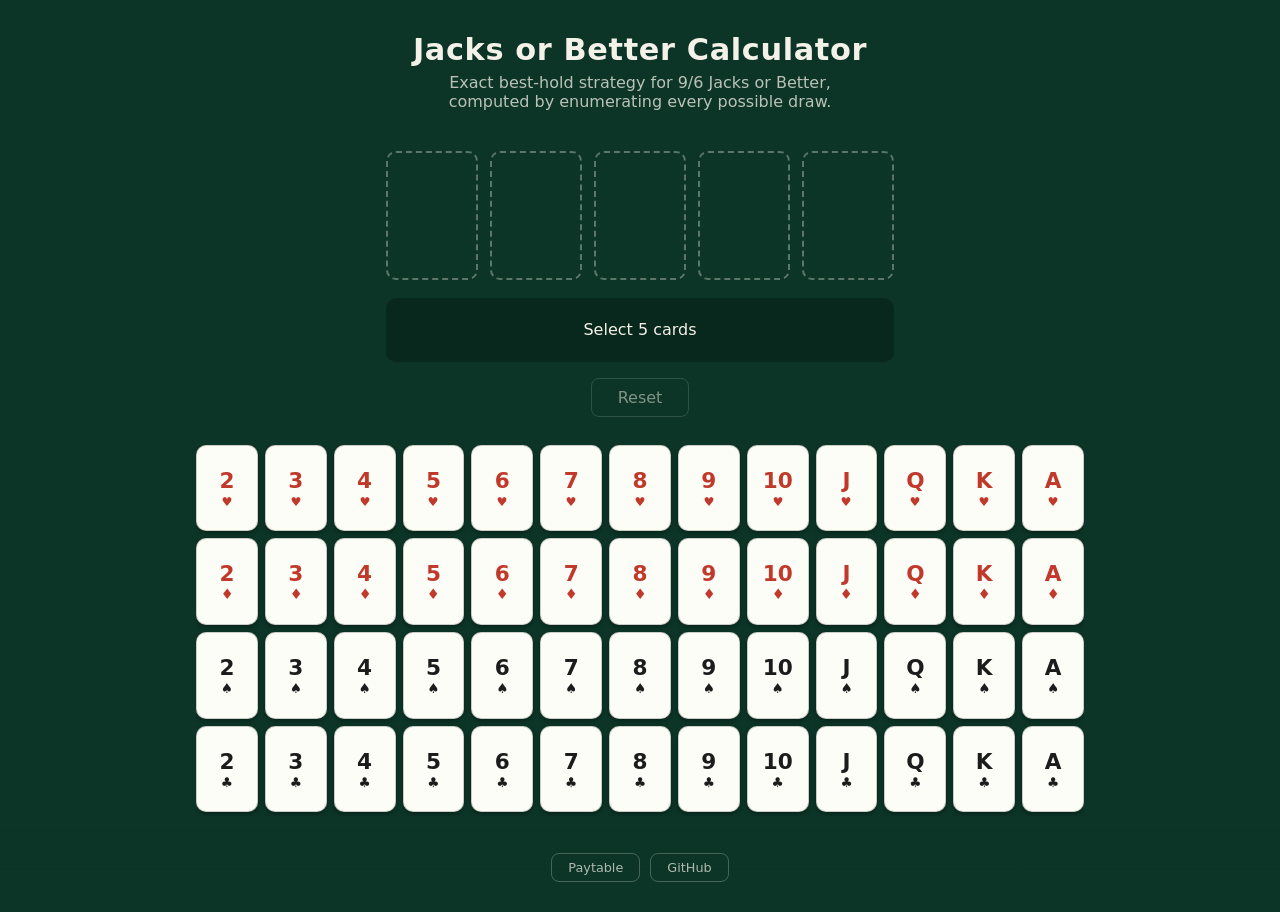
<file: index.html>
<!DOCTYPE html>
<html lang="en">
<head>
  <meta charset="utf-8">
  <meta name="viewport" content="width=device-width, initial-scale=1">
  <title>Jacks or Better Calculator</title>
  <link rel="icon" href="data:image/svg+xml,<svg xmlns='http://www.w3.org/2000/svg' viewBox='0 0 100 100'><text y='0.9em' font-size='90'>♠</text></svg>">
  <link rel="stylesheet" href="style.css">
</head>
<body>
  <header>
    <h1>Jacks or Better Calculator</h1>
    <p>Exact best-hold strategy for 9/6 Jacks or Better,<br>computed by enumerating every possible draw.</p>
  </header>
  <main>
    <section id="hand" aria-label="Your hand"></section>
    <div id="result" role="status"></div>
    <button id="reset" type="button">Reset</button>
    <section id="grid" aria-label="Card picker"></section>
  </main>
  <section id="paytable" aria-label="Pay table" hidden></section>
  <footer id="extras">
    <button id="paytable-toggle" type="button" aria-expanded="false">Paytable</button>
    <a href="https://github.com/felixmclean/jacks-or-better">GitHub</a>
  </footer>
  <script type="module" src="src/ui.js"></script>
</body>
</html>
</file>
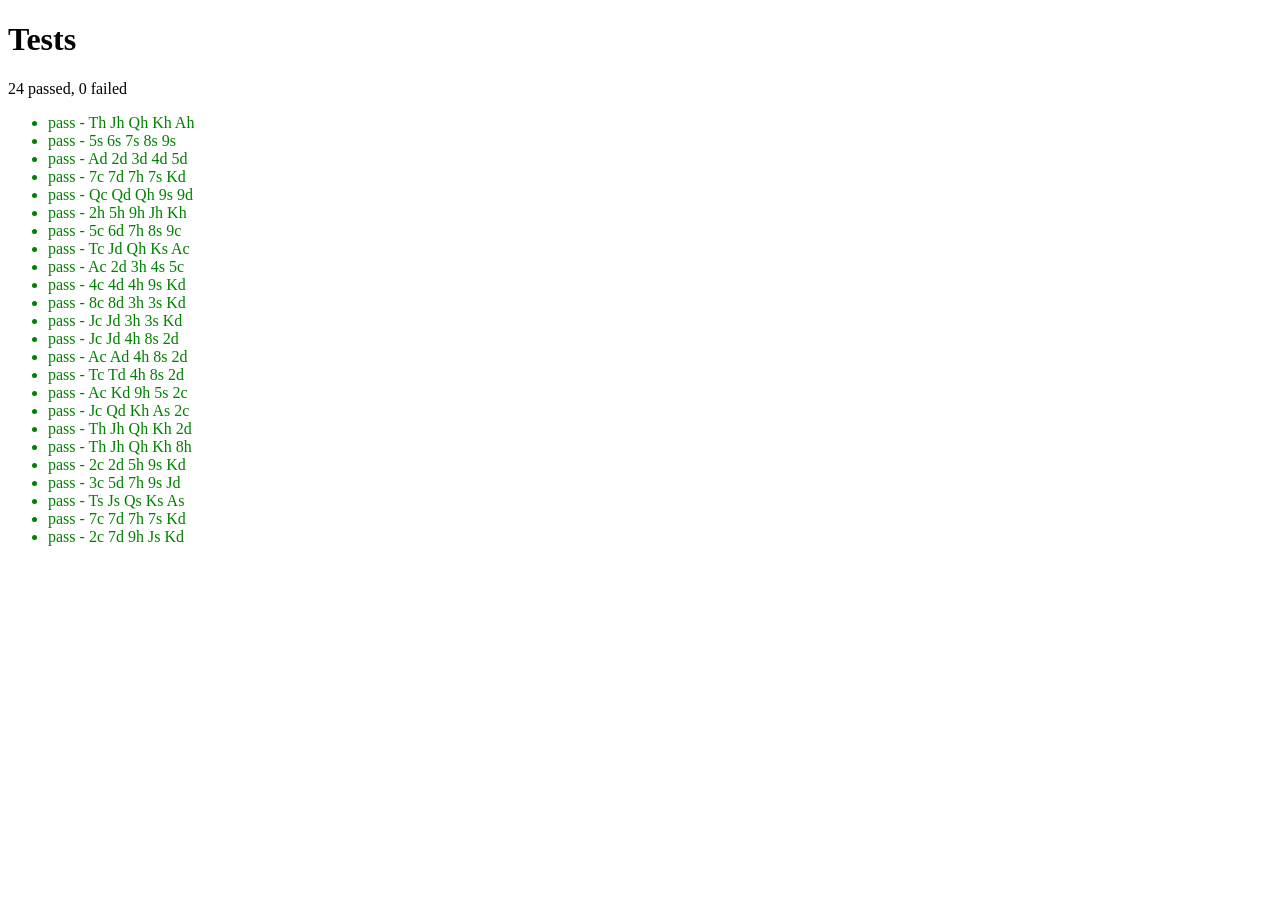
<file: tests/index.html>
<!DOCTYPE html>
<html lang="en">
<head>
  <meta charset="utf-8">
  <meta name="viewport" content="width=device-width, initial-scale=1">
  <title>Tests</title>
  <style>
    .pass { color: green; }
    .fail { color: red; }
  </style>
</head>
<body>
  <h1>Tests</h1>
  <p id="summary">running...</p>
  <ul id="results"></ul>
  <script type="module">
    import { runEvaluatorTests } from './evaluator.test.js';
    import { runSolverTests } from './solver.test.js';

    const results = [...runEvaluatorTests(), ...runSolverTests()];
    const list = document.getElementById('results');
    for (const { hand, pass } of results) {
      const item = document.createElement('li');
      item.className = pass ? 'pass' : 'fail';
      item.textContent = `${pass ? 'pass' : 'fail'} - ${hand}`;
      list.append(item);
    }

    const failures = results.filter((r) => !r.pass).length;
    document.getElementById('summary').textContent =
      `${results.length - failures} passed, ${failures} failed`;
  </script>
</body>
</html>
</file>
<file: style.css>
* {
  box-sizing: border-box;
}

:root {
  --hand-card-width: clamp(58px, 14vw, 92px);
  --hand-gap: 12px;
}

body {
  margin: 0;
  min-height: 100vh;
  background-color: #0c3527;
  color: #f4f1e8;
  font-family: system-ui, -apple-system, 'Segoe UI', sans-serif;
}

header,
main {
  max-width: 920px;
  margin: 0 auto;
  padding: 0 16px;
}

header {
  padding-top: 32px;
  text-align: center;
}

header h1 {
  margin: 0 0 6px;
  font-size: 1.9rem;
  letter-spacing: 0.02em;
}

header p {
  margin: 0 auto 28px;
  max-width: 56ch;
  color: #f4f1e8bf;
}

main {
  padding-bottom: 96px;
}

#hand {
  display: flex;
  justify-content: center;
  gap: var(--hand-gap);
  padding-top: 12px;
  margin-bottom: 18px;
}

#hand .card,
.card-slot {
  width: var(--hand-card-width);
}

.card-slot {
  aspect-ratio: 5 / 7;
  border: 2px dashed #f4f1e859;
  border-radius: 10px;
}

.card {
  position: relative;
  display: flex;
  flex-direction: column;
  align-items: center;
  justify-content: center;
  gap: 2px;
  aspect-ratio: 5 / 7;
  padding: 0;
  background: #fdfdf8;
  border: 1px solid #00000033;
  border-radius: 10px;
  box-shadow: 0 2px 4px #00000059;
  cursor: pointer;
  font: inherit;
  transition: transform 120ms ease, box-shadow 120ms ease, opacity 120ms ease;
}

.card.red {
  color: #c0392b;
}

.card.black {
  color: #1c1c1c;
}

.card:enabled:hover {
  transform: translateY(-3px);
  box-shadow: 0 6px 12px #00000066;
}

.card:disabled {
  opacity: 0.25;
  cursor: default;
  box-shadow: none;
}

.card-rank {
  font-weight: 700;
}

.card-suit {
  line-height: 1;
}

/* optical corrections: at equal font size the solid heart carries more
   visual mass than the other suits and the narrow diamond carries less */
.card-suit-hearts {
  transform: scale(0.9);
}

.card-suit-diamonds {
  transform: scale(1.06);
}

#hand .card-rank {
  font-size: clamp(1.2rem, 3.4vw, 1.9rem);
}

#hand .card-suit {
  font-size: clamp(0.8rem, 2.1vw, 1.2rem);
}

.hand-card.held {
  outline: 3px solid #f5b301;
  outline-offset: 1px;
}

.hand-card.discard-all {
  outline: 3px solid #b0b6ae;
  outline-offset: 1px;
}

.hand-card.discarded {
  opacity: 0.45;
}

.hold-chip,
.discard-chip {
  position: absolute;
  top: -11px;
  left: 50%;
  transform: translateX(-50%);
  padding: 2px 8px;
  font-size: 0.65rem;
  font-weight: 700;
  letter-spacing: 0.08em;
  border-radius: 999px;
  white-space: nowrap;
}

.hold-chip {
  background: #f5b301;
  color: #231a02;
}

.discard-chip {
  background: #b0b6ae;
  color: #0c3527;
}

#result {
  display: flex;
  flex-direction: column;
  align-items: center;
  justify-content: center;
  gap: 2px;
  width: calc(5 * var(--hand-card-width) + 4 * var(--hand-gap));
  margin: 0 auto;
  min-height: 64px;
  padding: 10px 16px;
  background: #00000040;
  border-radius: 10px;
  text-align: center;
}

.result-ev-value {
  font-size: 1.7rem;
  font-weight: 700;
}

.result-ev-caption {
  color: #f4f1e8b3;
  font-size: 0.85rem;
}

#reset {
  display: block;
  margin: 16px auto 0;
  padding: 9px 26px;
  background: #f4f1e8;
  color: #0c3527;
  border: 1px solid transparent;
  border-radius: 8px;
  font: inherit;
  font-weight: 600;
  cursor: pointer;
  box-shadow: 0 2px 6px #00000059;
  transition: transform 120ms ease, box-shadow 120ms ease;
}

#reset:enabled:hover {
  background: #ffffff;
  transform: translateY(-1px);
  box-shadow: 0 4px 10px #00000066;
}

#reset:disabled {
  background: transparent;
  color: inherit;
  border-color: #f4f1e84d;
  font-weight: 400;
  opacity: 0.5;
  cursor: default;
  box-shadow: none;
}

#grid {
  display: grid;
  grid-template-columns: repeat(13, minmax(34px, 1fr));
  gap: clamp(3px, 0.8vw, 7px);
  margin-top: 28px;
  overflow-x: auto;
  padding-bottom: 4px;
}

#grid .card-rank {
  font-size: clamp(0.85rem, 2.2vw, 1.35rem);
}

#grid .card-suit {
  font-size: clamp(0.55rem, 1.4vw, 0.85rem);
}

#extras {
  position: fixed;
  left: 0;
  right: 0;
  bottom: 0;
  z-index: 5;
  display: flex;
  justify-content: center;
  gap: 10px;
  padding: 26px 16px 18px;
  background: linear-gradient(#0c352700, #0c3527 60%);
  pointer-events: none;
}

#extras button,
#extras a {
  pointer-events: auto;
  display: inline-flex;
  align-items: center;
  padding: 6px 16px;
  background: transparent;
  color: #f4f1e8b3;
  border: 1px solid #f4f1e840;
  border-radius: 8px;
  font: inherit;
  font-size: 0.8rem;
  text-decoration: none;
  cursor: pointer;
}

#extras button:hover,
#extras a:hover {
  color: #f4f1e8;
  border-color: #f4f1e880;
  background: #f4f1e814;
}

#paytable-toggle[aria-expanded='true'],
#paytable-toggle[aria-expanded='true']:hover {
  background: #f4f1e8;
  border-color: #f4f1e8;
  color: #0c3527;
}

#paytable {
  position: fixed;
  left: 50%;
  bottom: 82px;
  transform: translateX(-50%);
  z-index: 5;
  width: min(380px, calc(100vw - 32px));
  max-height: calc(100vh - 140px);
  overflow-y: auto;
  padding: 14px 8px;
  background: #0e3d2d;
  border: 1px solid #f4f1e821;
  border-radius: 12px;
  box-shadow: 0 4px 14px #00000038;
  color: #f4f1e899;
}

#paytable h2 {
  margin: 0 0 2px;
  padding: 0 8px;
  font-size: 0.85rem;
  font-weight: 600;
}

#paytable table {
  width: 100%;
  border-collapse: collapse;
  font-size: 0.85rem;
}

#paytable th {
  padding: 4px 8px;
  font-size: 0.72rem;
  font-weight: 600;
  letter-spacing: 0.06em;
  text-transform: uppercase;
  text-align: left;
  color: #f4f1e87a;
  border-bottom: 1px solid #f4f1e81f;
}

#paytable th.paytable-pays {
  text-align: right;
}

#paytable td {
  padding: 4px 8px;
}

#paytable tr + tr td {
  border-top: 1px solid #f4f1e812;
}

.paytable-pays {
  text-align: right;
  font-weight: 500;
  font-variant-numeric: tabular-nums;
}

.paytable-rtp {
  margin: 0 0 10px;
  padding: 0 8px;
  font-size: 0.78rem;
  color: #f4f1e87a;
}
</file>
